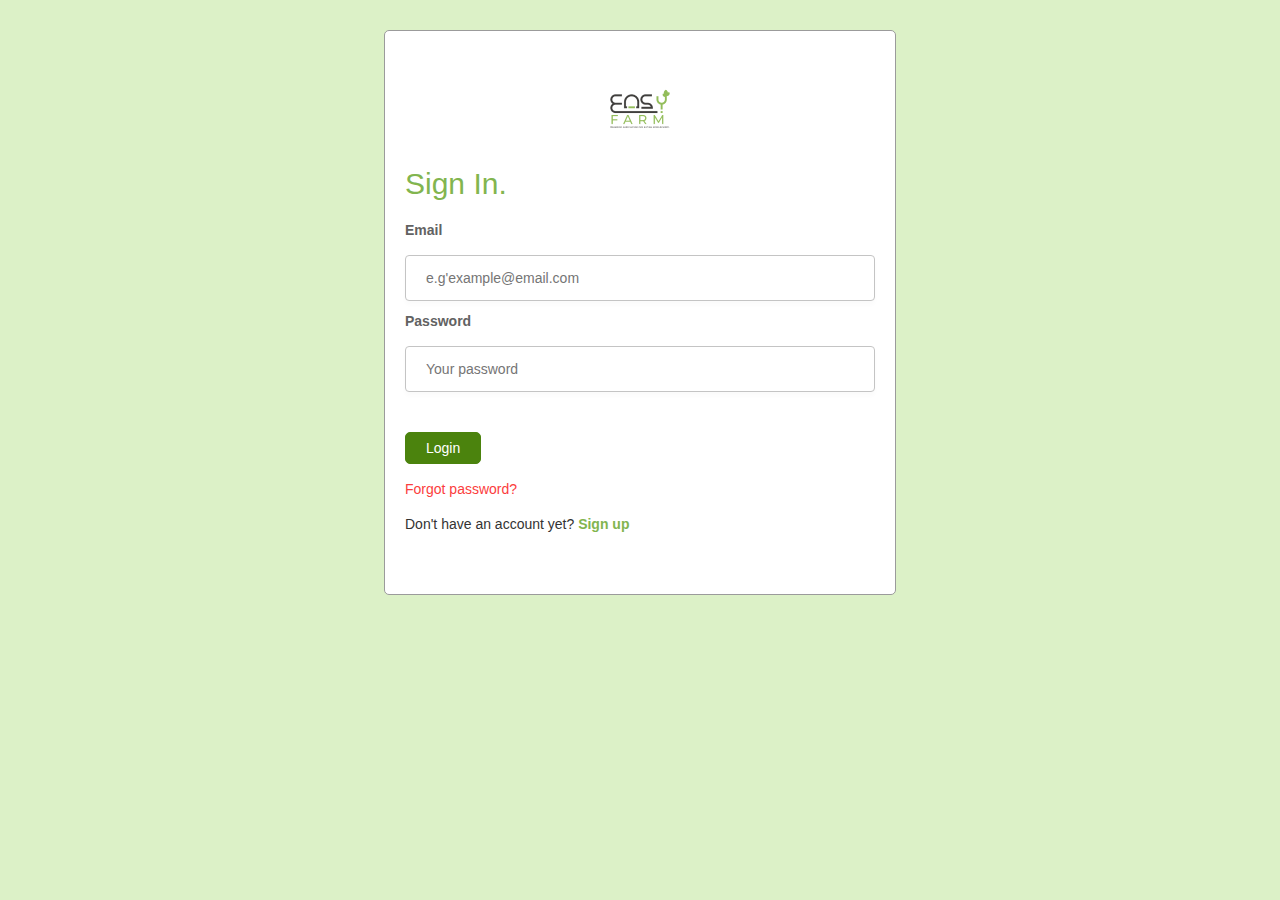
<file: login.html>
<!doctype HTML>
<html>
    <head>
        <meta charset="UTF-8">
        <meta name="viewport" content="width=device-width, initial-scale=1.0">
        <meta http-equiv="X-UA-Compatible" content="ie=edge">
        <meta name="description" content="">
        <meta name="keywords" content="">
        <title>EASYFARM</title>
        <link rel="stylesheet" href="./css/main.css">
        <link rel="stylesheet" href="./css/bootstrap.min.css">
        <link rel="stylesheet" href="./css/dashboard.css">
    </head>
    <body style="background:#dcf1c7;">
        <div style="margin-top:30px;">
            <div class="size1">
                <div>
                    <img src="./images/logo.png" style="margin:0 auto 0; display:block;" />
                    <h2 class="dtext1">Sign In.</h2>
                </div>
                <form>
                    <div style="padding:0px 20px 0px;">
                        <label for="email">Email</label><br>
                        <input type="text" id="email" name="email" placeholder="e.g'example@email.com " required="required"><br>
                    </div>
                    <div style="padding:0px 20px 0px;">
                        <label for="password">Password</label><br>
                        <input type="password" id="password" name="pword" placeholder="Your password" required="required"><br>
                    </div>
                </form>
                <div>
                    <button class="dbtn2">Login</button>
                </div>
                <div  style="margin:15px 0 0 20px;">
                    <p style="color:#fb3d3d;">Forgot password?</p>
                </div>
                <div style="margin:15px 0 0 20px;">
                    <p>Don't have an account yet?  <span style="color:#82B54F; font-weight:bold;">Sign up</span></p>
                </div>
            </div>
        </div>
    </body>
</html>
</file>
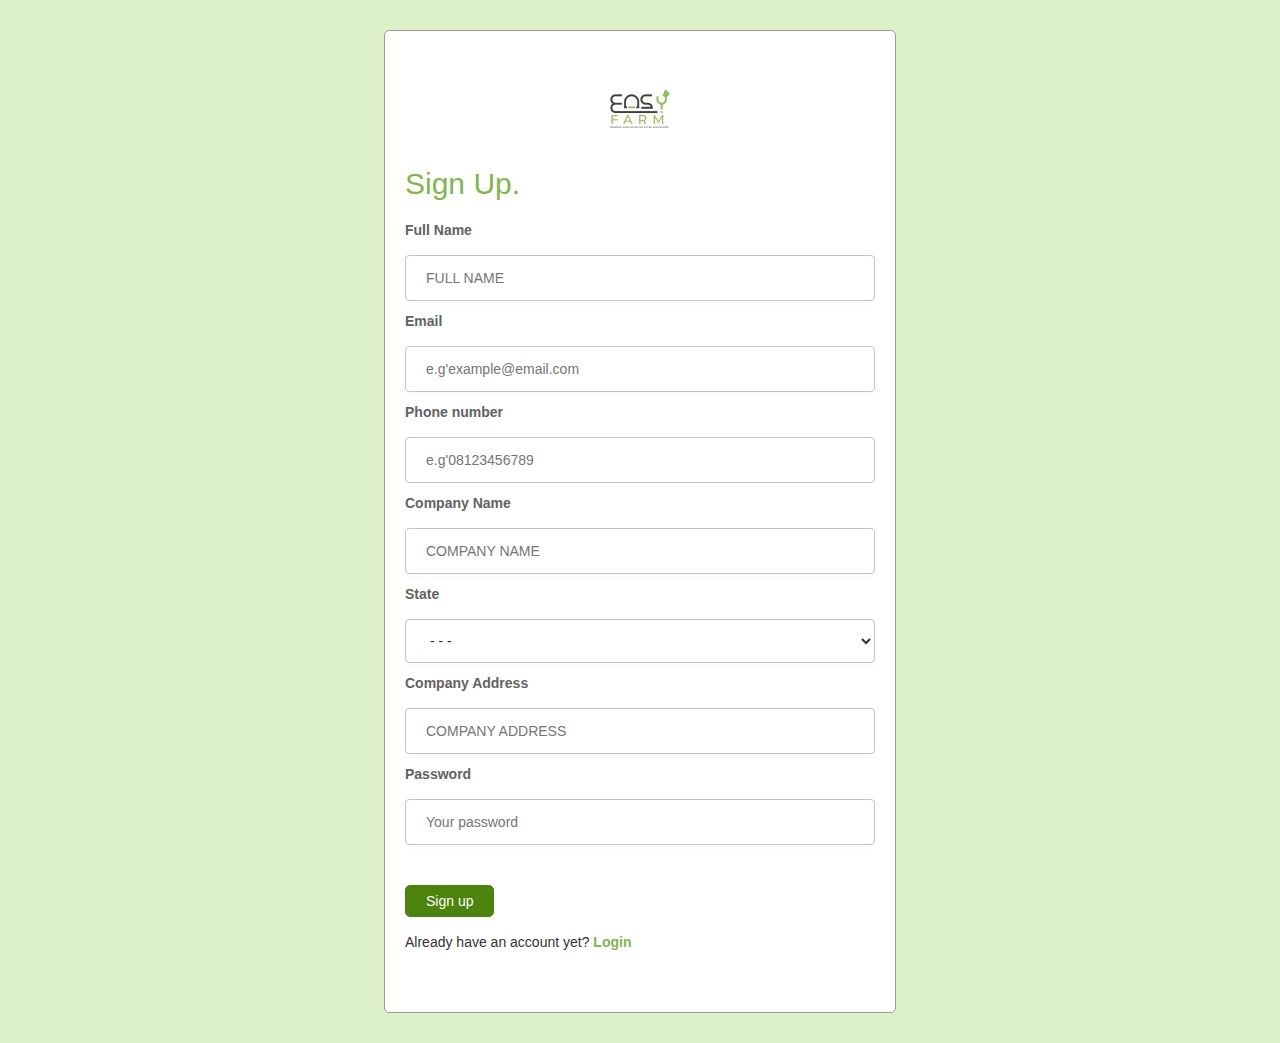
<file: signup.html>
<!doctype HTML>
<html>
    <head>
        <meta charset="UTF-8">
        <meta name="viewport" content="width=device-width, initial-scale=1.0">
        <meta http-equiv="X-UA-Compatible" content="ie=edge">
        <meta name="description" content="">
        <meta name="keywords" content="">
        <title>EASYFARM</title>
        <link rel="stylesheet" href="./css/main.css">
        <link rel="stylesheet" href="./css/bootstrap.min.css">
        <link rel="stylesheet" href="./css/dashboard.css">
    </head>
    <body style="background:#dcf1c7;">
        <div style="margin-top:30px;">
            <div class="size1">
                <div>
                    <img src="./images/logo.png" style="margin:0 auto 0; display:block;" />
                    <h2 class="dtext1">Sign Up.</h2>
                </div>
                <form>
                    <div style="padding:0px 20px 0px;">
                        <label>Full Name</label><br>
                        <input type="text" placeholder="FULL NAME " required="required"><br>
                    </div>
                    <div style="padding:0px 20px 0px;">
                        <label>Email</label><br>
                        <input type="text" placeholder="e.g'example@email.com " required="required"><br>
                    </div>
                    <div style="padding:0px 20px 0px;">
                        <label>Phone number</label><br>
                        <input type="text" placeholder="e.g'08123456789" required="required"><br>
                    </div>
                    <div style="padding:0px 20px 0px;">
                        <label>Company Name</label><br>
                        <input type="text" placeholder="COMPANY NAME " required="required"><br>
                    </div>
                    <div style="padding:0px 20px 0px;">
                        <label>State</label><br>
                        <select id="" name="state">
                            <option value="">- - -</option>
                            <option value="">Ogun</option>
                            <option value="">Oyo</option>
                            <option value="">Port harcourt</option>
                        </select>
                    </div>
                    <div style="padding:0px 20px 0px;">
                        <label>Company Address</label><br>
                        <input type="text" placeholder="COMPANY ADDRESS " required="required"><br>
                    </div>
                    <div style="padding:0px 20px 0px;">
                        <label>Password</label><br>
                        <input type="password" placeholder="Your password" required="required"><br>
                    </div>
                </form>
                <div>
                    <button class="dbtn2">Sign up</button>
                </div>
                <div style="margin:15px 0 0 20px;">
                    <p>Already have an account yet?  <span style="color:#82B54F; font-weight:bold;">Login</span></p>
                </div>
            </div>
        </div>
    </body>
</html>
</file>
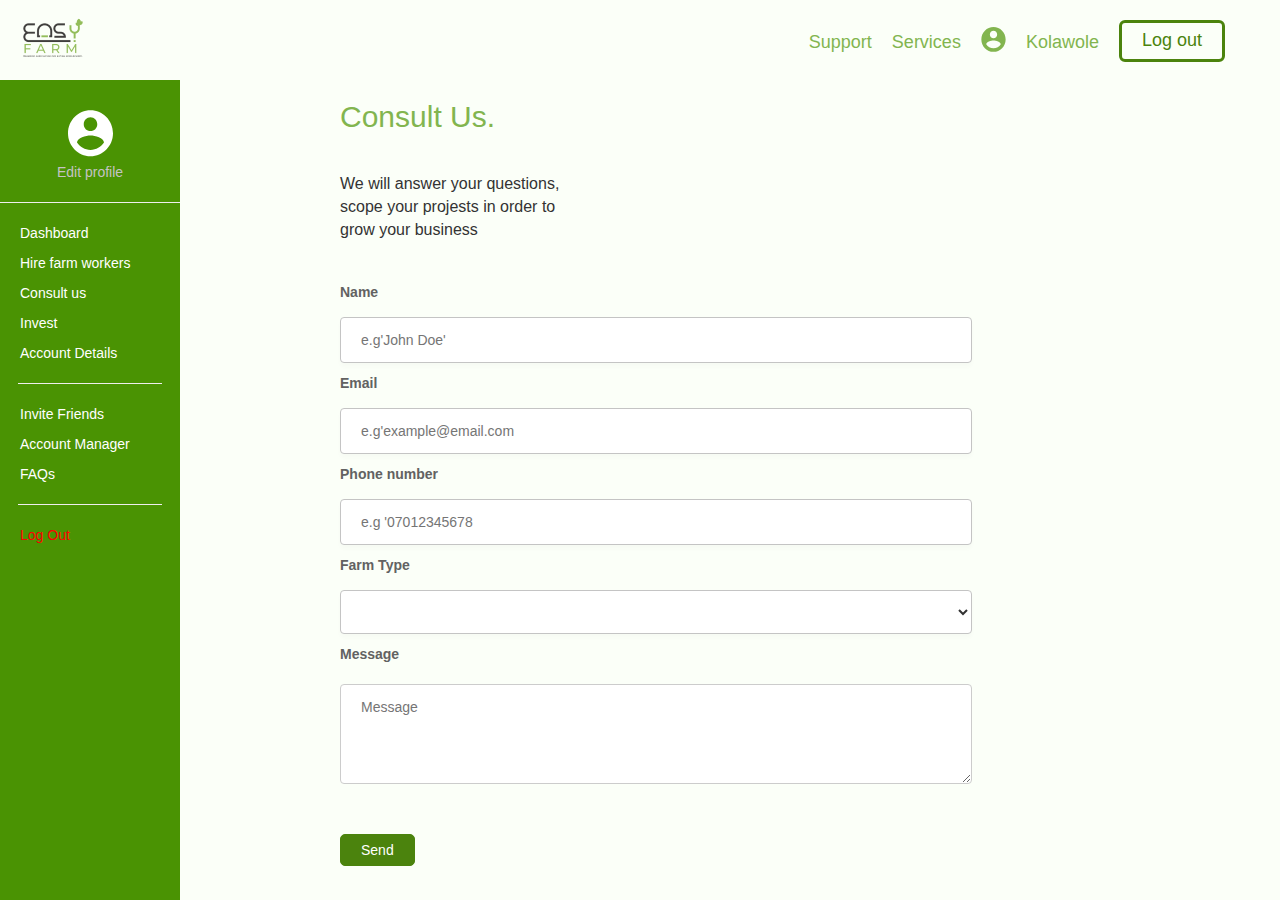
<file: dashboard/consult.html>
<!doctype HTML>
<html>
    <head>
        <meta charset="UTF-8">
        <meta name="viewport" content="width=device-width, initial-scale=1.0">
        <meta http-equiv="X-UA-Compatible" content="ie=edge">
        <meta name="description" content="">
        <meta name="keywords" content="">
        <title>EASYFARM</title>
        <link rel="stylesheet" href="../css/main.css">
        <link rel="stylesheet" href="../css/bootstrap.min.css">
        <link rel="stylesheet" href="../css/dashboard.css">
    </head>
    <body style="background:#fbfff8;">
        <header>
            <nav class="dtoggle">
                <div><img src="../images/logo.png" class="logo-img" style="float:left; margin-left:15px;" /></div>
                <ul class="navigation">
                    <li><a href=""><button class="dbtn1">Log out</button></a></li>
                    <li><a href="" class="text1"> Kolawole</a></li>
                    <li><a href=""><svg style="margin-top:7px;" width="25" height="25" viewBox="0 0 69 71" fill="none" xmlns="http://www.w3.org/2000/svg">
                            <path d="M34.5 0C15.456 0 0 15.7955 0 35.2578C0 54.7201 15.456 70.5156 34.5 70.5156C53.544 70.5156 69 54.7201 69 35.2578C69 15.7955 53.544 0 34.5 0ZM34.5 10.5773C40.227 10.5773 44.85 15.3019 44.85 21.1547C44.85 27.0075 40.227 31.732 34.5 31.732C28.773 31.732 24.15 27.0075 24.15 21.1547C24.15 15.3019 28.773 10.5773 34.5 10.5773ZM34.5 60.6434C25.875 60.6434 18.2505 56.1304 13.8 49.2904C13.9035 42.2741 27.6 38.431 34.5 38.431C41.3655 38.431 55.0965 42.2741 55.2 49.2904C50.7495 56.1304 43.125 60.6434 34.5 60.6434Z" fill="#82b54f"/>
                        </svg></a></li>
                    <li><a href="" class="text1">Services</a></li>
                    <li><a href="" class="text1">Support</a></li>
                </ul>
                <span class="open-slide">
                    <a href="#" onclick="openSlideMenu()">
                        <svg width="30" height="30">
                            <path d="M0,5 30,5" stroke="#4b830d" stroke-width="5" />
                            <path d="M0,14 30,14" stroke="#4b830d" stroke-width="5" />
                            <path d="M0,23 30,23" stroke="#4b830d" stroke-width="5" />
                        </svg>
                    </a>
                </span>
            </nav>
            <div id="dside-menu" class="dside-nav">
                <div><a href="#" class="btn-close" onclick="closeSlideMenu()">&times;</a></div>
                <div>
                    <svg style="margin:10px 0 0 97px" width="45" height="47" viewBox="0 0 69 71" fill="none" xmlns="http://www.w3.org/2000/svg">
                        <path d="M34.5 0C15.456 0 0 15.7955 0 35.2578C0 54.7201 15.456 70.5156 34.5 70.5156C53.544 70.5156 69 54.7201 69 35.2578C69 15.7955 53.544 0 34.5 0ZM34.5 10.5773C40.227 10.5773 44.85 15.3019 44.85 21.1547C44.85 27.0075 40.227 31.732 34.5 31.732C28.773 31.732 24.15 27.0075 24.15 21.1547C24.15 15.3019 28.773 10.5773 34.5 10.5773ZM34.5 60.6434C25.875 60.6434 18.2505 56.1304 13.8 49.2904C13.9035 42.2741 27.6 38.431 34.5 38.431C41.3655 38.431 55.0965 42.2741 55.2 49.2904C50.7495 56.1304 43.125 60.6434 34.5 60.6434Z" fill="white"/>
                    </svg>
                    <a style="color: #C4C4C4; text-align:center;">Edit profile</a>
                    <hr>
                    <a href="" class="btn-close" onclick="closeSlideMenu()">&times;</a>
                    <a href="">Dashboard</a>
                    <a href="">Hire farm workers</a>
                    <a href="">Consult us</a>
                    <a href="">Invest</a>
                    <a href="">Account Details</a>
                    <hr width="80%">
                    <a href="">Invite Friends</a>
                    <a href="">Account Manager</a>
                    <a href="">Support</a>
                    <a href="">FAQs</a>
                    <hr width="80%">
                    <a href="" style="margin-bottom:20px; color: #ff0000;">Log out</a>
                </div>
            </div>
        </header>
        <div class="ddash1">
            <div style="width:180px;height:820px; background:#4a9303;" class="disp1">
                <div>
                    <svg style="margin:30px 0 0 68px" width="45" height="47" viewBox="0 0 69 71" fill="none" xmlns="http://www.w3.org/2000/svg">
                        <path d="M34.5 0C15.456 0 0 15.7955 0 35.2578C0 54.7201 15.456 70.5156 34.5 70.5156C53.544 70.5156 69 54.7201 69 35.2578C69 15.7955 53.544 0 34.5 0ZM34.5 10.5773C40.227 10.5773 44.85 15.3019 44.85 21.1547C44.85 27.0075 40.227 31.732 34.5 31.732C28.773 31.732 24.15 27.0075 24.15 21.1547C24.15 15.3019 28.773 10.5773 34.5 10.5773ZM34.5 60.6434C25.875 60.6434 18.2505 56.1304 13.8 49.2904C13.9035 42.2741 27.6 38.431 34.5 38.431C41.3655 38.431 55.0965 42.2741 55.2 49.2904C50.7495 56.1304 43.125 60.6434 34.5 60.6434Z" fill="white"/>
                    </svg>
                    <p style="color: #C4C4C4; text-align:center;">Edit profile</p>
                </div>
                <hr>
                <div style="margin-left:20px; color:white;">
                    <p>Dashboard</p>
                    <p>Hire farm workers</p>
                    <p>Consult us</p>
                    <p>Invest</p>
                    <p>Account Details</p>
                </div>
                <hr width="80%">
                <div style="margin-left:20px; color:white;">
                    <p>Invite Friends</p>
                    <p>Account Manager</p>
                    <p>FAQs</p>
                </div>
                <hr width="80%">
                <div style="margin-left:20px; color:#ff0000;">
                    <p>Log Out</p>
                </div>
            </div>
        </div>
        <div class="ddash2">
            <div class="dsize1">
                <div>
                    <h2 class="dtext1">Consult Us.</h2>
                    <p class="dtext2">We will answer your questions,<br> scope your projests in order to <br>grow your business</p>
                </div>
                <form>
                    <div style="padding:0px 20px 0px;">
                        <label>Name</label><br>
                        <input type="text" placeholder="e.g'John Doe' " required="required"><br>
                    </div>
                    <div style="padding:0px 20px 0px;">
                        <label>Email</label><br>
                        <input type="text" placeholder="e.g'example@email.com " required="required"><br>
                    </div>
                    <div style="padding:0px 20px 0px;">
                        <label>Phone number</label><br>
                        <input type="text" placeholder="e.g '07012345678" required="required"><br>
                    </div>
                    <div style="padding:0px 20px 0px;">
                        <label> Farm Type</label><br>
                        <select id="" name="type">
                            <option value=""></option>
                            <option value="">Cocoa farm</option>
                            <option value="">Cattle farm</option>
                            <option value="">Other</option>
                        </select>
                    </div>
                    <div style="padding:0px 20px 0px;">
                        <label>Message</label><br>
                        <textarea class="textarea2" placeholder="Message"></textarea><br>
                    </div>
                </form>
                <div><button class="dbtn2">Send</button></div>
            </div>
        </div>
        <script src="../js/dashboard.js"></script>
    </body>
</html>
</file>
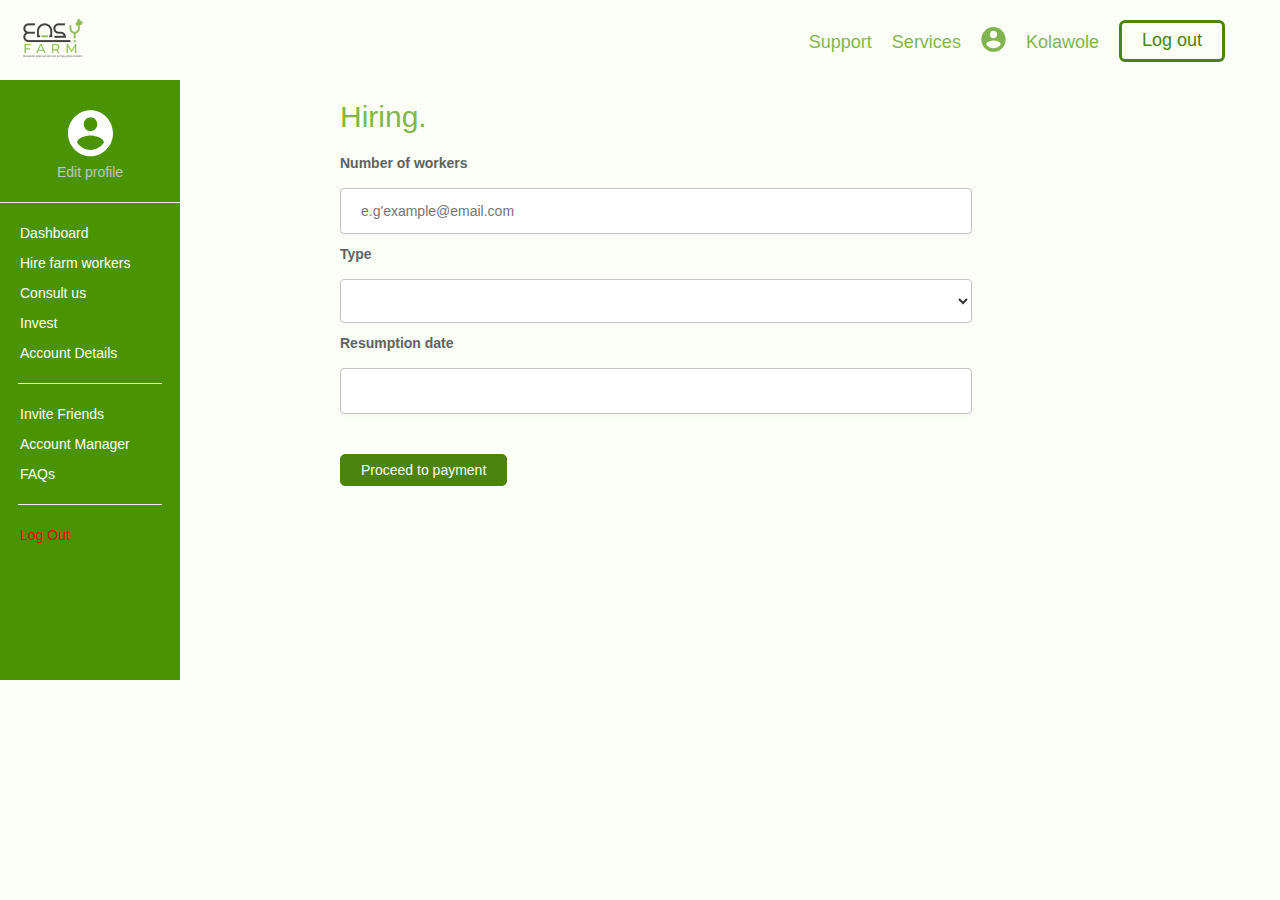
<file: dashboard/hireme.html>
<!doctype HTML>
<html>
    <head>
        <meta charset="UTF-8">
        <meta name="viewport" content="width=device-width, initial-scale=1.0">
        <meta http-equiv="X-UA-Compatible" content="ie=edge">
        <meta name="description" content="">
        <meta name="keywords" content="">
        <title>EASYFARM</title>
        <link rel="stylesheet" href="../css/main.css">
        <link rel="stylesheet" href="../css/bootstrap.min.css">
        <link rel="stylesheet" href="../css/dashboard.css">
    </head>
    <body style="background:#fbfff8;">
        <header>
            <nav class="dtoggle">
                <div><img src="../images/logo.png" class="logo-img" style="float:left; margin-left:15px;" /></div>
                <ul class="navigation">
                    <li><a href=""><button class="dbtn1">Log out</button></a></li>
                    <li><a href="" class="text1">Kolawole</a></li>
                    <li><a href=""><svg style="margin-top:7px;" width="25" height="25" viewBox="0 0 69 71" fill="none" xmlns="http://www.w3.org/2000/svg">
                            <path d="M34.5 0C15.456 0 0 15.7955 0 35.2578C0 54.7201 15.456 70.5156 34.5 70.5156C53.544 70.5156 69 54.7201 69 35.2578C69 15.7955 53.544 0 34.5 0ZM34.5 10.5773C40.227 10.5773 44.85 15.3019 44.85 21.1547C44.85 27.0075 40.227 31.732 34.5 31.732C28.773 31.732 24.15 27.0075 24.15 21.1547C24.15 15.3019 28.773 10.5773 34.5 10.5773ZM34.5 60.6434C25.875 60.6434 18.2505 56.1304 13.8 49.2904C13.9035 42.2741 27.6 38.431 34.5 38.431C41.3655 38.431 55.0965 42.2741 55.2 49.2904C50.7495 56.1304 43.125 60.6434 34.5 60.6434Z" fill="#82b54f"/>
                        </svg></a></li>
                    <li><a href="" class="text1">Services</a></li>
                    <li><a href="" class="text1">Support</a></li>
                </ul>
                <span class="open-slide">
                    <a href="#" onclick="openSlideMenu()">
                        <svg width="30" height="30">
                            <path d="M0,5 30,5" stroke="#4b830d" stroke-width="5" />
                            <path d="M0,14 30,14" stroke="#4b830d" stroke-width="5" />
                            <path d="M0,23 30,23" stroke="#4b830d" stroke-width="5" />
                        </svg>
                    </a>
                </span>
            </nav>
            <div id="dside-menu" class="dside-nav">
                <div><a href="#" class="btn-close" onclick="closeSlideMenu()">&times;</a></div>
                <div>
                    <svg style="margin:10px 0 0 97px" width="45" height="47" viewBox="0 0 69 71" fill="none" xmlns="http://www.w3.org/2000/svg">
                        <path d="M34.5 0C15.456 0 0 15.7955 0 35.2578C0 54.7201 15.456 70.5156 34.5 70.5156C53.544 70.5156 69 54.7201 69 35.2578C69 15.7955 53.544 0 34.5 0ZM34.5 10.5773C40.227 10.5773 44.85 15.3019 44.85 21.1547C44.85 27.0075 40.227 31.732 34.5 31.732C28.773 31.732 24.15 27.0075 24.15 21.1547C24.15 15.3019 28.773 10.5773 34.5 10.5773ZM34.5 60.6434C25.875 60.6434 18.2505 56.1304 13.8 49.2904C13.9035 42.2741 27.6 38.431 34.5 38.431C41.3655 38.431 55.0965 42.2741 55.2 49.2904C50.7495 56.1304 43.125 60.6434 34.5 60.6434Z" fill="white"/>
                    </svg>
                    <a style="color: #C4C4C4; text-align:center;">Edit profile</a>
                    <hr>
                    <a href="" class="btn-close" onclick="closeSlideMenu()">&times;</a>
                    <a href="">Dashboard</a>
                    <a href="">Hire farm workers</a>
                    <a href="">Consult us</a>
                    <a href="">Invest</a>
                    <a href="">Account Details</a>
                    <hr width="80%">
                    <a href="">Invite Friends</a>
                    <a href="">Account Manager</a>
                    <a href="">Support</a>
                    <a href="">FAQs</a>
                    <hr width="80%">
                    <a href="" style="margin-bottom:20px; color: #ff0000;">Log out</a>
                </div>
            </div>
        </header>
        <div class="ddash1">
            <div style="width:180px;height:600px; background:#4a9303;" class="disp1">
                <div>
                    <svg style="margin:30px 0 0 68px" width="45" height="47" viewBox="0 0 69 71" fill="none" xmlns="http://www.w3.org/2000/svg">
                        <path d="M34.5 0C15.456 0 0 15.7955 0 35.2578C0 54.7201 15.456 70.5156 34.5 70.5156C53.544 70.5156 69 54.7201 69 35.2578C69 15.7955 53.544 0 34.5 0ZM34.5 10.5773C40.227 10.5773 44.85 15.3019 44.85 21.1547C44.85 27.0075 40.227 31.732 34.5 31.732C28.773 31.732 24.15 27.0075 24.15 21.1547C24.15 15.3019 28.773 10.5773 34.5 10.5773ZM34.5 60.6434C25.875 60.6434 18.2505 56.1304 13.8 49.2904C13.9035 42.2741 27.6 38.431 34.5 38.431C41.3655 38.431 55.0965 42.2741 55.2 49.2904C50.7495 56.1304 43.125 60.6434 34.5 60.6434Z" fill="white"/>
                    </svg>
                    <p style="color: #C4C4C4; text-align:center;">Edit profile</p>
                </div>
                <hr>
                <div style="margin-left:20px; color:white;">
                    <p>Dashboard</p>
                    <p>Hire farm workers</p>
                    <p>Consult us</p>
                    <p>Invest</p>
                    <p>Account Details</p>
                </div>
                <hr width="80%">
                <div style="margin-left:20px; color:white;">
                    <p>Invite Friends</p>
                    <p>Account Manager</p>
                    <p>FAQs</p>
                </div>
                <hr width="80%">
                <div style="margin-left:20px; color:#ff0000;">
                    <p>Log Out</p>
                </div>
            </div>
        </div>
        <div class="ddash2">
            <div class="dsize1">
                <div>
                    <h2 class="dtext1">Hiring.</h2>
                </div>
                <form>
                    <div style="padding:0px 20px 0px;">
                        <label>Number of workers</label><br>
                        <input type="text" placeholder="e.g'example@email.com " required="required"><br>
                    </div>
                    <div style="padding:0px 20px 0px;">
                        <label>Type</label><br>
                        <select id="" name="type">
                            <option value=""></option>
                            <option value="">Planting</option>
                            <option value="">Herding</option>
                            <option value="">Cleaning</option>
                        </select>
                    </div>
                    <div style="padding:0px 20px 0px;">
                        <label>Resumption date</label><br>
                        <input type="text" placeholder="" required="required"><br>
                    </div>
                </form>
                <div><button class="dbtn2">Proceed to payment</button></div>
            </div>
        </div>
        <script src="../js/dashboard.js"></script>
    </body>
</html>
</file>
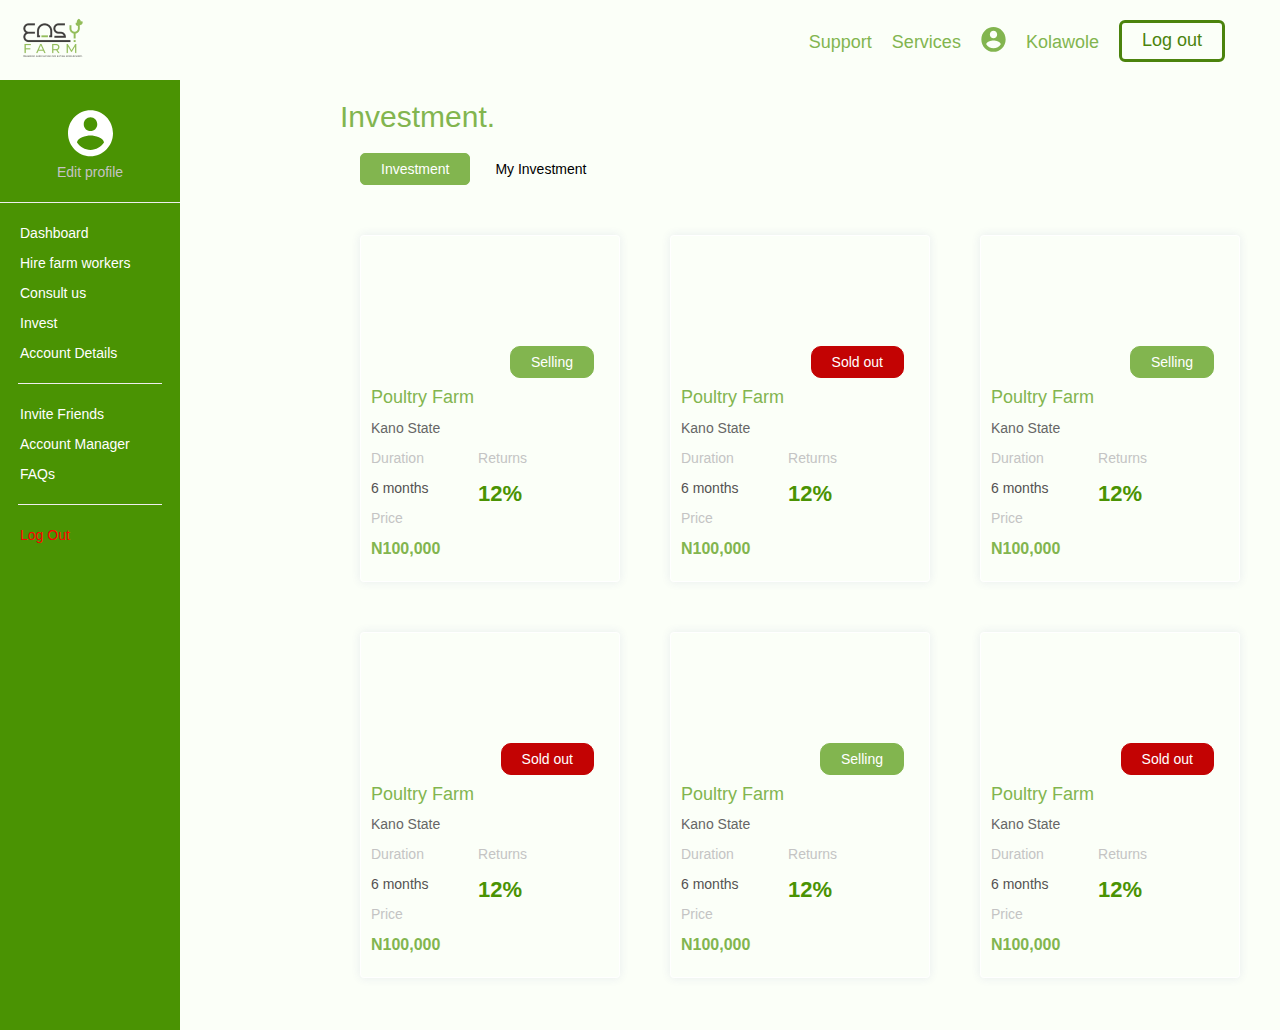
<file: dashboard/investmentmain.html>
<!doctype HTML>
<html>
    <head>
        <meta charset="UTF-8">
        <meta name="viewport" content="width=device-width, initial-scale=1.0">
        <meta http-equiv="X-UA-Compatible" content="ie=edge">
        <meta name="description" content="">
        <meta name="keywords" content="">
        <title>EASYFARM</title>
        <link rel="stylesheet" href="../css/main.css">
        <link rel="stylesheet" href="../css/bootstrap.min.css">
        <link rel="stylesheet" href="../css/dashboard.css">
    </head>
    <body style="background:#fbfff8;">
        <header>
            <nav class="dtoggle">
                <div><img src="../images/logo.png" class="logo-img" style="float:left; margin-left:15px;" /></div>
                <ul class="navigation">
                    <li><a href=""><button class="dbtn1">Log out</button></a></li>
                    <li><a href="" class="text1"> Kolawole</a></li>
                    <li><a href=""><svg style="margin-top:7px;" width="25" height="25" viewBox="0 0 69 71" fill="none" xmlns="http://www.w3.org/2000/svg">
                            <path d="M34.5 0C15.456 0 0 15.7955 0 35.2578C0 54.7201 15.456 70.5156 34.5 70.5156C53.544 70.5156 69 54.7201 69 35.2578C69 15.7955 53.544 0 34.5 0ZM34.5 10.5773C40.227 10.5773 44.85 15.3019 44.85 21.1547C44.85 27.0075 40.227 31.732 34.5 31.732C28.773 31.732 24.15 27.0075 24.15 21.1547C24.15 15.3019 28.773 10.5773 34.5 10.5773ZM34.5 60.6434C25.875 60.6434 18.2505 56.1304 13.8 49.2904C13.9035 42.2741 27.6 38.431 34.5 38.431C41.3655 38.431 55.0965 42.2741 55.2 49.2904C50.7495 56.1304 43.125 60.6434 34.5 60.6434Z" fill="#82b54f"/>
                        </svg></a></li>
                    <li><a href="" class="text1">Services</a></li>
                    <li><a href="" class="text1">Support</a></li>
                </ul>
                <span class="open-slide">
                    <a href="#" onclick="openSlideMenu()">
                        <svg width="30" height="30">
                            <path d="M0,5 30,5" stroke="#4b830d" stroke-width="5" />
                            <path d="M0,14 30,14" stroke="#4b830d" stroke-width="5" />
                            <path d="M0,23 30,23" stroke="#4b830d" stroke-width="5" />
                        </svg>
                    </a>
                </span>
            </nav>
            <div id="dside-menu" class="dside-nav">
                <div><a href="#" class="btn-close" onclick="closeSlideMenu()">&times;</a></div>
                <div>
                    <svg style="margin:10px 0 0 97px" width="45" height="47" viewBox="0 0 69 71" fill="none" xmlns="http://www.w3.org/2000/svg">
                        <path d="M34.5 0C15.456 0 0 15.7955 0 35.2578C0 54.7201 15.456 70.5156 34.5 70.5156C53.544 70.5156 69 54.7201 69 35.2578C69 15.7955 53.544 0 34.5 0ZM34.5 10.5773C40.227 10.5773 44.85 15.3019 44.85 21.1547C44.85 27.0075 40.227 31.732 34.5 31.732C28.773 31.732 24.15 27.0075 24.15 21.1547C24.15 15.3019 28.773 10.5773 34.5 10.5773ZM34.5 60.6434C25.875 60.6434 18.2505 56.1304 13.8 49.2904C13.9035 42.2741 27.6 38.431 34.5 38.431C41.3655 38.431 55.0965 42.2741 55.2 49.2904C50.7495 56.1304 43.125 60.6434 34.5 60.6434Z" fill="white"/>
                    </svg>
                    <a style="color: #C4C4C4; text-align:center;">Edit profile</a>
                    <hr>
                    <a href="" class="btn-close" onclick="closeSlideMenu()">&times;</a>
                    <a href="">Dashboard</a>
                    <a href="">Hire farm workers</a>
                    <a href="">Consult us</a>
                    <a href="">Invest</a>
                    <a href="">Account Details</a>
                    <hr width="80%">
                    <a href="">Invite Friends</a>
                    <a href="">Account Manager</a>
                    <a href="">Support</a>
                    <a href="">FAQs</a>
                    <hr width="80%">
                    <a href="" style="margin-bottom:20px; color: #ff0000;">Log out</a>
                </div>
            </div>
        </header>
        <div class="ddash1">
            <div style="width:180px;height:950px; background:#4a9303;" class="disp1">
                <div>
                    <svg style="margin:30px 0 0 68px" width="45" height="47" viewBox="0 0 69 71" fill="none" xmlns="http://www.w3.org/2000/svg">
                        <path d="M34.5 0C15.456 0 0 15.7955 0 35.2578C0 54.7201 15.456 70.5156 34.5 70.5156C53.544 70.5156 69 54.7201 69 35.2578C69 15.7955 53.544 0 34.5 0ZM34.5 10.5773C40.227 10.5773 44.85 15.3019 44.85 21.1547C44.85 27.0075 40.227 31.732 34.5 31.732C28.773 31.732 24.15 27.0075 24.15 21.1547C24.15 15.3019 28.773 10.5773 34.5 10.5773ZM34.5 60.6434C25.875 60.6434 18.2505 56.1304 13.8 49.2904C13.9035 42.2741 27.6 38.431 34.5 38.431C41.3655 38.431 55.0965 42.2741 55.2 49.2904C50.7495 56.1304 43.125 60.6434 34.5 60.6434Z" fill="white"/>
                    </svg>
                    <p style="color: #C4C4C4; text-align:center;">Edit profile</p>
                </div>
                <hr>
                <div style="margin-left:20px; color:white;">
                    <p>Dashboard</p>
                    <p>Hire farm workers</p>
                    <p>Consult us</p>
                    <p>Invest</p>
                    <p>Account Details</p>
                </div>
                <hr width="80%">
                <div style="margin-left:20px; color:white;">
                    <p>Invite Friends</p>
                    <p>Account Manager</p>
                    <p>FAQs</p>
                </div>
                <hr width="80%">
                <div style="margin-left:20px; color:#ff0000;">
                    <p>Log Out</p>
                </div>
            </div>
        </div>
        <div class="ddash2">
            <div>
                <h2 class="dtext1" style="margin-left:20px;">Investment.</h2>
                <button class="dbtn6" style="margin-left:40px;"><a href="" onclick="openInvestment" ></a>Investment</button>
                <button class="dbtn7">My Investment</button>
            </div>
            <div id="invlist">
                <div  style="margin:30px 0 30px;" class="row">
                    <div class="col-md-12">
                        <div class="col-md-4">
                            <div class="dcard2">
                                <div style="margin:100px 0 0;">
                                    <div class="row" style="margin:0px 15px 0 0;">
                                        <button class="dbtn3">Selling</button>
                                    </div>
                                    <h4 style="color:#82b54f">Poultry Farm</h4>
                                    <p style="color:#666666;">Kano State</p>
                                    <div style="float:left; width:45%;">
                                        <p style="color:#c4c4c4;">Duration</p>
                                        <p style="color:#545252;">6 months</p>
                                    </div>
                                    <div style="float:right; width:55%;">
                                        <p style="color:#c4c4c4;">Returns</p>
                                        <p style="color:#4A9303;font-size:22px;font-weight:bold;">12%</p>
                                    </div>
                                    <p style="color:#c4c4c4;">Price</p>
                                    <p style="color:#82b54f; font-weight:bold; font-size:16px;">N100,000</p>
                                </div>
                            </div>
                        </div>
                        <div class="col-md-4">
                            <div class="dcard2">
                                <div style="margin:100px 0 0;">
                                    <div class="row" style="margin:0px 15px 0 0;">
                                        <button class="dbtn4">Sold out</button>
                                    </div>
                                    <h4 style="color:#82b54f">Poultry Farm</h4>
                                    <p style="color:#666666;">Kano State</p>
                                    <div style="float:left; width:45%;">
                                        <p style="color:#c4c4c4;">Duration</p>
                                        <p style="color:#545252;">6 months</p>
                                    </div>
                                    <div style="float:right; width:55%;">
                                        <p style="color:#c4c4c4;">Returns</p>
                                        <p style="color:#4A9303;font-size:22px;font-weight:bold;">12%</p>
                                    </div>
                                    <p style="color:#c4c4c4;">Price</p>
                                    <p style="color:#82b54f; font-weight:bold; font-size:16px;">N100,000</p>
                                </div>
                            </div>
                        </div>
                        <div class="col-md-4">
                            <div class="dcard2">
                                <div style="margin:100px 0 0;">
                                    <div class="row" style="margin:0px 15px 0 0;">
                                        <button class="dbtn3">Selling</button>
                                    </div>
                                    <h4 style="color:#82b54f">Poultry Farm</h4>
                                    <p style="color:#666666;">Kano State</p>
                                    <div style="float:left; width:45%;">
                                        <p style="color:#c4c4c4;">Duration</p>
                                        <p style="color:#545252;">6 months</p>
                                    </div>
                                    <div style="float:right; width:55%;">
                                        <p style="color:#c4c4c4;">Returns</p>
                                        <p style="color:#4A9303;font-size:22px;font-weight:bold;">12%</p>
                                    </div>
                                    <p style="color:#c4c4c4;">Price</p>
                                    <p style="color:#82b54f; font-weight:bold; font-size:16px;">N100,000</p>
                                </div>
                            </div>
                        </div>
                    </div>
                </div>
                <div>
                    <div class="col-md-12">
                        <div class="col-md-4">
                            <div class="dcard2">
                                <div style="margin:100px 0 0;">
                                    <div class="row" style="margin:0px 15px 0 0;">
                                        <button class="dbtn4">Sold out</button>
                                    </div>
                                    <h4 style="color:#82b54f">Poultry Farm</h4>
                                    <p style="color:#666666;">Kano State</p>
                                    <div style="float:left; width:45%;">
                                        <p style="color:#c4c4c4;">Duration</p>
                                        <p style="color:#545252;">6 months</p>
                                    </div>
                                    <div style="float:right; width:55%;">
                                        <p style="color:#c4c4c4;">Returns</p>
                                        <p style="color:#4A9303;font-size:22px;font-weight:bold;">12%</p>
                                    </div>
                                    <p style="color:#c4c4c4;">Price</p>
                                    <p style="color:#82b54f; font-weight:bold; font-size:16px;">N100,000</p>
                                </div>
                            </div>
                        </div>
                        <div class="col-md-4">
                            <div class="dcard2">
                                <div style="margin:100px 0 0;">
                                    <div class="row" style="margin:0px 15px 0 0;">
                                        <button class="dbtn3">Selling</button>
                                    </div>
                                    <h4 style="color:#82b54f">Poultry Farm</h4>
                                    <p style="color:#666666;">Kano State</p>
                                    <div style="float:left; width:45%;">
                                        <p style="color:#c4c4c4;">Duration</p>
                                        <p style="color:#545252;">6 months</p>
                                    </div>
                                    <div style="float:right; width:55%;">
                                        <p style="color:#c4c4c4;">Returns</p>
                                        <p style="color:#4A9303;font-size:22px;font-weight:bold;">12%</p>
                                    </div>
                                    <p style="color:#c4c4c4;">Price</p>
                                    <p style="color:#82b54f; font-weight:bold; font-size:16px;">N100,000</p>
                                </div>
                            </div>
                        </div>
                        <div class="col-md-4">
                            <div class="dcard2">
                                <div style="margin:100px 0 0;">
                                    <div class="row" style="margin:0px 15px 0 0;">
                                        <button class="dbtn4">Sold out</button>
                                    </div>
                                    <h4 style="color:#82b54f">Poultry Farm</h4>
                                    <p style="color:#666666;">Kano State</p>
                                    <div style="float:left; width:45%;">
                                        <p style="color:#c4c4c4;">Duration</p>
                                        <p style="color:#545252;">6 months</p>
                                    </div>
                                    <div style="float:right; width:55%;">
                                        <p style="color:#c4c4c4;">Returns</p>
                                        <p style="color:#4A9303;font-size:22px;font-weight:bold;">12%</p>
                                    </div>
                                    <p style="color:#c4c4c4;">Price</p>
                                    <p style="color:#82b54f; font-weight:bold; font-size:16px;">N100,000</p>
                                </div>
                            </div>
                        </div>
                    </div>
                </div>
            </div>
            <!-- start -->
        </div>
        <div class="inve"></div>
        <script src="../js/dashboard.js"></script>
    </body>
</html>
</file>
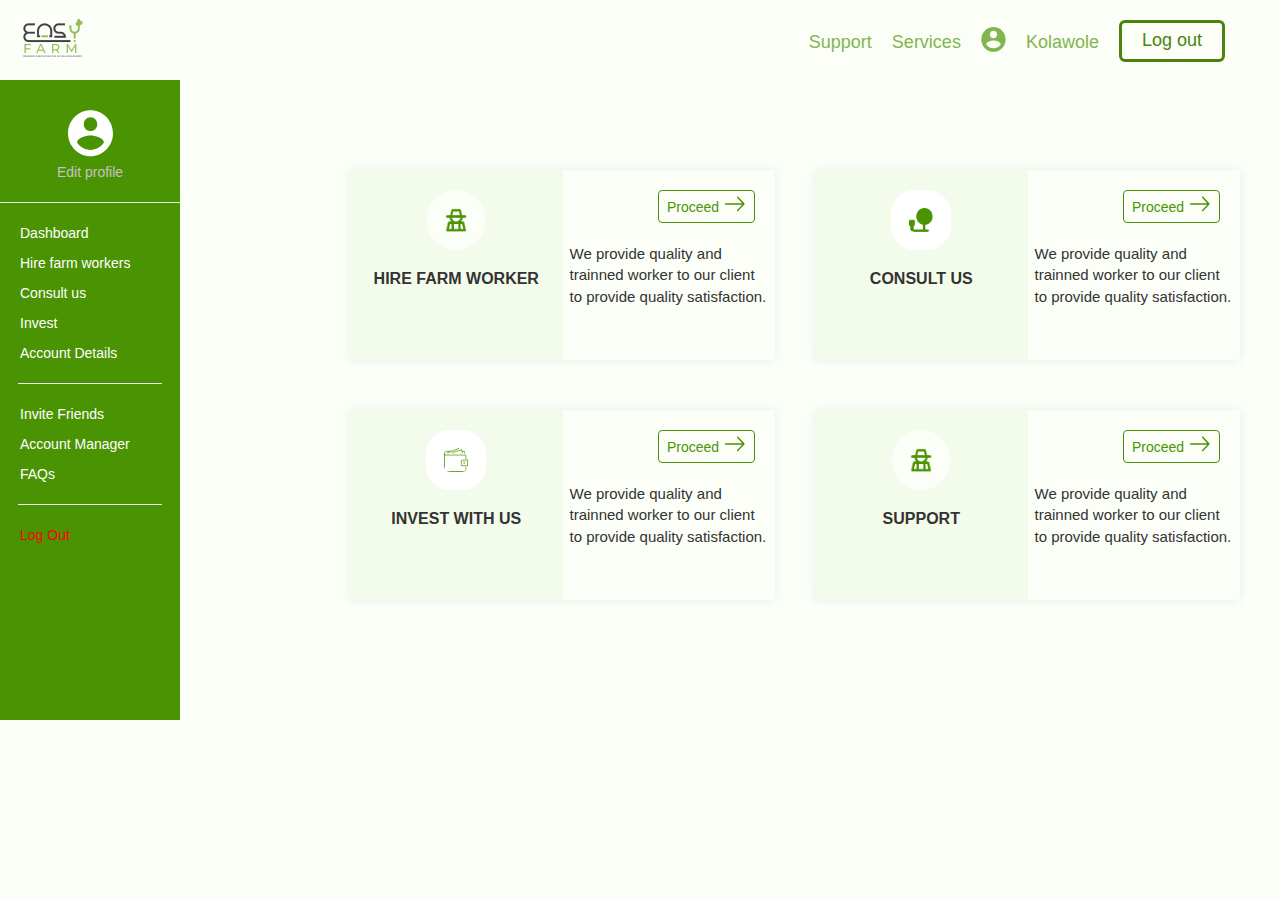
<file: dashboard/main.html>
<!doctype HTML>
<html>
    <head>
        <meta charset="UTF-8">
        <meta name="viewport" content="width=device-width, initial-scale=1.0">
        <meta http-equiv="X-UA-Compatible" content="ie=edge">
        <meta name="description" content="">
        <meta name="keywords" content="">
        <title>EASYFARM</title>
        <link rel="stylesheet" href="../css/main.css">
        <link rel="stylesheet" href="../css/bootstrap.min.css">
        <link rel="stylesheet" href="../css/dashboard.css">
    </head>
    <body style="background:#fbfff8;">
        <header>
            <nav class="dtoggle">
                <div><img src="../images/logo.png" class="logo-img" style="float:left; margin-left:15px;" /></div>
                <ul class="navigation">
                    <li><a href=""><button class="dbtn1">Log out</button></a></li>
                    <li><a href="" class="text1"> Kolawole</a></li>
                    <li><a href=""><svg style="margin-top:7px;" width="25" height="25" viewBox="0 0 69 71" fill="none" xmlns="http://www.w3.org/2000/svg">
                            <path d="M34.5 0C15.456 0 0 15.7955 0 35.2578C0 54.7201 15.456 70.5156 34.5 70.5156C53.544 70.5156 69 54.7201 69 35.2578C69 15.7955 53.544 0 34.5 0ZM34.5 10.5773C40.227 10.5773 44.85 15.3019 44.85 21.1547C44.85 27.0075 40.227 31.732 34.5 31.732C28.773 31.732 24.15 27.0075 24.15 21.1547C24.15 15.3019 28.773 10.5773 34.5 10.5773ZM34.5 60.6434C25.875 60.6434 18.2505 56.1304 13.8 49.2904C13.9035 42.2741 27.6 38.431 34.5 38.431C41.3655 38.431 55.0965 42.2741 55.2 49.2904C50.7495 56.1304 43.125 60.6434 34.5 60.6434Z" fill="#82b54f"/>
                        </svg></a></li>
                    <li><a href="" class="text1">Services</a></li>
                    <li><a href="" class="text1">Support</a></li>
                </ul>
                <span class="open-slide">
                    <a href="#" onclick="openSlideMenu()">
                        <svg width="30" height="30">
                            <path d="M0,5 30,5" stroke="#4b830d" stroke-width="5" />
                            <path d="M0,14 30,14" stroke="#4b830d" stroke-width="5" />
                            <path d="M0,23 30,23" stroke="#4b830d" stroke-width="5" />
                        </svg>
                    </a>
                </span>
            </nav>
            <div id="dside-menu" class="dside-nav">
                <div><a href="#" class="btn-close" onclick="closeSlideMenu()">&times;</a></div>
                <div>
                    <svg style="margin:10px 0 0 97px" width="45" height="47" viewBox="0 0 69 71" fill="none" xmlns="http://www.w3.org/2000/svg">
                        <path d="M34.5 0C15.456 0 0 15.7955 0 35.2578C0 54.7201 15.456 70.5156 34.5 70.5156C53.544 70.5156 69 54.7201 69 35.2578C69 15.7955 53.544 0 34.5 0ZM34.5 10.5773C40.227 10.5773 44.85 15.3019 44.85 21.1547C44.85 27.0075 40.227 31.732 34.5 31.732C28.773 31.732 24.15 27.0075 24.15 21.1547C24.15 15.3019 28.773 10.5773 34.5 10.5773ZM34.5 60.6434C25.875 60.6434 18.2505 56.1304 13.8 49.2904C13.9035 42.2741 27.6 38.431 34.5 38.431C41.3655 38.431 55.0965 42.2741 55.2 49.2904C50.7495 56.1304 43.125 60.6434 34.5 60.6434Z" fill="white"/>
                    </svg>
                    <a style="color: #C4C4C4; text-align:center;">Edit profile</a>
                    <hr>
                    <a href="" class="btn-close" onclick="closeSlideMenu()">&times;</a>
                    <a href="">Dashboard</a>
                    <a href="">Hire farm workers</a>
                    <a href="">Consult us</a>
                    <a href="">Invest</a>
                    <a href="">Account Details</a>
                    <hr width="80%">
                    <a href="">Invite Friends</a>
                    <a href="">Account Manager</a>
                    <a href="">Support</a>
                    <a href="">FAQs</a>
                    <hr width="80%">
                    <a href="" style="margin-bottom:20px; color: #ff0000;">Log out</a>
                </div>
            </div>
        </header>
        <div class="ddash1">
            <div style="width:180px;height:640px; background:#4a9303;" class="disp1">
                <div>
                    <svg style="margin:30px 0 0 68px" width="45" height="47" viewBox="0 0 69 71" fill="none" xmlns="http://www.w3.org/2000/svg">
                        <path d="M34.5 0C15.456 0 0 15.7955 0 35.2578C0 54.7201 15.456 70.5156 34.5 70.5156C53.544 70.5156 69 54.7201 69 35.2578C69 15.7955 53.544 0 34.5 0ZM34.5 10.5773C40.227 10.5773 44.85 15.3019 44.85 21.1547C44.85 27.0075 40.227 31.732 34.5 31.732C28.773 31.732 24.15 27.0075 24.15 21.1547C24.15 15.3019 28.773 10.5773 34.5 10.5773ZM34.5 60.6434C25.875 60.6434 18.2505 56.1304 13.8 49.2904C13.9035 42.2741 27.6 38.431 34.5 38.431C41.3655 38.431 55.0965 42.2741 55.2 49.2904C50.7495 56.1304 43.125 60.6434 34.5 60.6434Z" fill="white"/>
                    </svg>
                    <p style="color: #C4C4C4; text-align:center;">Edit profile</p>
                </div>
                <hr>
                <div style="margin-left:20px; color:white;">
                    <p>Dashboard</p>
                    <p>Hire farm workers</p>
                    <p>Consult us</p>
                    <p>Invest</p>
                    <p>Account Details</p>
                </div>
                <hr width="80%">
                <div style="margin-left:20px; color:white;">
                    <p>Invite Friends</p>
                    <p>Account Manager</p>
                    <p>FAQs</p>
                </div>
                <hr width="80%">
                <div style="margin-left:20px; color:#ff0000;">
                    <p>Log Out</p>
                </div>
            </div>
        </div>
        <div class="ddash2">
            <div style="margin-top:70px"></div>
            <div>
                <div class="col-md-12">
                    <div class="col-md-6">
                        <div class="dcard4">
                            <div style="width:50%; float:left; background: #F3FBEB; height:100%;">
                                <img src="../images/icon1.png" style="width:60px; height:60px; margin:20px auto 20px; display: block;"/>
                                <h5 style="text-align:center; font-size:16px;"><strong>HIRE FARM WORKER</strong></h5>
                            </div>
                            <div style="width:50%; float:right">
                                <div class="row" style="margin:20px 20px;">
                                    <button style="color:#4A9303;background:transparent;" class="dbtn5">Proceed
                                        <svg width="23" height="16" viewBox="0 0 17 13" fill="none" xmlns="http://www.w3.org/2000/svg">
                                            <path d="M11.4602 0.593802C11.2423 0.353173 10.8795 0.353173 10.6539 0.593802C10.4359 0.826301 10.4359 1.21326 10.6539 1.44522L14.7426 5.80634H1.25053C0.936019 5.80688 0.686035 6.07352 0.686035 6.409C0.686035 6.74447 0.936019 7.01978 1.25053 7.01978H14.7426L10.6539 11.3728C10.4359 11.6134 10.4359 12.0009 10.6539 12.2329C10.8795 12.4735 11.2428 12.4735 11.4602 12.2329L16.5168 6.83931C16.7424 6.60681 16.7424 6.21985 16.5168 5.98789L11.4602 0.593802Z" fill="#4A9303"/>
                                        </svg>
                                    </button>
                                </div>
                                <p style="font-size:15px; margin:7px 7px;">We provide quality and trainned worker to our client to provide quality satisfaction.</p>
                            </div>
                        </div>
                    </div>
                    <div class="col-md-6">
                        <div class="dcard4">
                            <div style="width:50%; float:left; background: #F3FBEB; height:100%;">
                                <img src="../images/icon2.png" style="width:60px; height:60px; margin:20px auto 20px; display: block;background:white; padding:18px; border-radius:24px;"/>
                                <h5 style="text-align:center; font-size:16px;"><strong>CONSULT US</strong></h5>
                            </div>
                            <div style="width:50%; float:right">
                                <div class="row" style="margin:20px 20px;">
                                    <button style="color:#4A9303;background:transparent;" class="dbtn5">Proceed
                                        <svg width="23" height="16" viewBox="0 0 17 13" fill="none" xmlns="http://www.w3.org/2000/svg">
                                            <path d="M11.4602 0.593802C11.2423 0.353173 10.8795 0.353173 10.6539 0.593802C10.4359 0.826301 10.4359 1.21326 10.6539 1.44522L14.7426 5.80634H1.25053C0.936019 5.80688 0.686035 6.07352 0.686035 6.409C0.686035 6.74447 0.936019 7.01978 1.25053 7.01978H14.7426L10.6539 11.3728C10.4359 11.6134 10.4359 12.0009 10.6539 12.2329C10.8795 12.4735 11.2428 12.4735 11.4602 12.2329L16.5168 6.83931C16.7424 6.60681 16.7424 6.21985 16.5168 5.98789L11.4602 0.593802Z" fill="#4A9303"/>
                                        </svg>
                                    </button>
                                </div>
                                <p style="font-size:15px; margin:7px 7px;">We provide quality and trainned worker to our client to provide quality satisfaction.</p>
                            </div>
                        </div>
                    </div>
                </div>
            </div>
                <div class="row" style="margin-bottom:30px"></div>
            <div>
                <div class="col-md-12">
                    <div class="col-md-6">
                        <div class="dcard4">
                            <div style="width:50%; float:left; background: #F3FBEB; height:100%;">
                                <img src="../images/icon3.png" style="width:60px; height:60px; margin:20px auto 20px; display: block; background:white; padding:18px; border-radius:24px;"/>
                                <h5 style="text-align:center; font-size:16px;"><strong>INVEST WITH US</strong></h5>
                            </div>
                            <div style="width:50%; float:right">
                                <div class="row" style="margin:20px 20px;">
                                    <button style="color:#4A9303;background:transparent;" class="dbtn5">Proceed
                                        <svg width="23" height="16" viewBox="0 0 17 13" fill="none" xmlns="http://www.w3.org/2000/svg">
                                            <path d="M11.4602 0.593802C11.2423 0.353173 10.8795 0.353173 10.6539 0.593802C10.4359 0.826301 10.4359 1.21326 10.6539 1.44522L14.7426 5.80634H1.25053C0.936019 5.80688 0.686035 6.07352 0.686035 6.409C0.686035 6.74447 0.936019 7.01978 1.25053 7.01978H14.7426L10.6539 11.3728C10.4359 11.6134 10.4359 12.0009 10.6539 12.2329C10.8795 12.4735 11.2428 12.4735 11.4602 12.2329L16.5168 6.83931C16.7424 6.60681 16.7424 6.21985 16.5168 5.98789L11.4602 0.593802Z" fill="#4A9303"/>
                                        </svg>
                                    </button>
                                </div>
                                <p style="font-size:15px; margin:7px 7px;">We provide quality and trainned worker to our client to provide quality satisfaction.</p>
                            </div>
                        </div>
                    </div>
                    <div class="col-md-6">
                        <div class="dcard4">
                            <div style="width:50%; float:left; background: #F3FBEB; height:100%;">
                                <img src="../images/icon1.png" style="width:60px; height:60px; margin:20px auto 20px; display: block;"/>
                                <h5 style="text-align:center; font-size:16px;"><strong>SUPPORT</strong></h5>
                            </div>
                            <div style="width:50%; float:right">
                                <div class="row" style="margin:20px 20px;">
                                    <button style="color:#4A9303;background:transparent;" class="dbtn5">Proceed
                                        <svg width="23" height="16" viewBox="0 0 17 13" fill="none" xmlns="http://www.w3.org/2000/svg">
                                            <path d="M11.4602 0.593802C11.2423 0.353173 10.8795 0.353173 10.6539 0.593802C10.4359 0.826301 10.4359 1.21326 10.6539 1.44522L14.7426 5.80634H1.25053C0.936019 5.80688 0.686035 6.07352 0.686035 6.409C0.686035 6.74447 0.936019 7.01978 1.25053 7.01978H14.7426L10.6539 11.3728C10.4359 11.6134 10.4359 12.0009 10.6539 12.2329C10.8795 12.4735 11.2428 12.4735 11.4602 12.2329L16.5168 6.83931C16.7424 6.60681 16.7424 6.21985 16.5168 5.98789L11.4602 0.593802Z" fill="#4A9303"/>
                                        </svg>
                                    </button>
                                </div>
                                <p style="font-size:15px; margin:7px 7px;">We provide quality and trainned worker to our client to provide quality satisfaction.</p>
                            </div>
                        </div>
                    </div>
                </div>
            </div>
        </div>
        <div class="inve"></div>
        <script src="../js/dashboard.js"></script>
    </body>
</html>
</file>
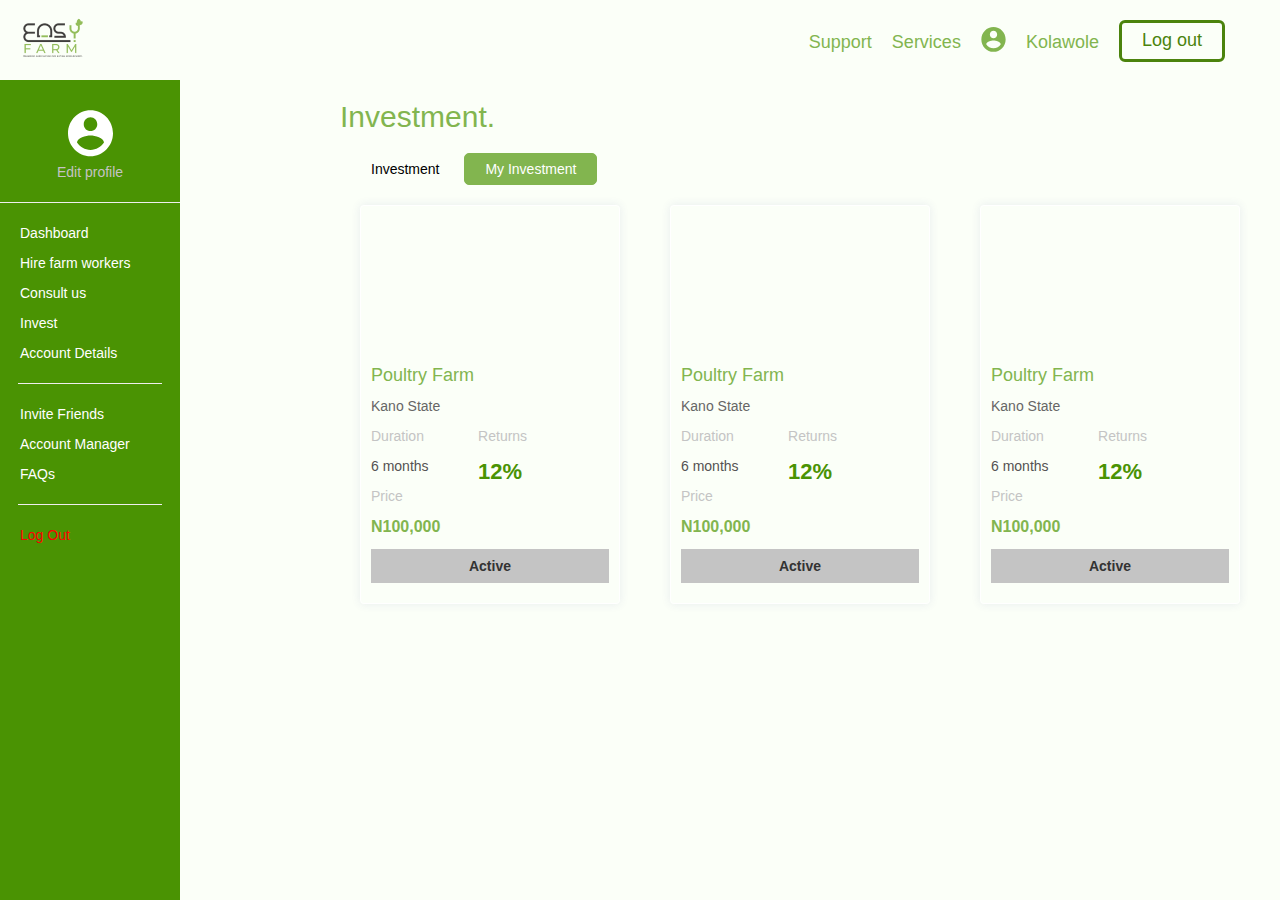
<file: dashboard/myinvetsment.html>
<!doctype HTML>
<html>
    <head>
        <meta charset="UTF-8">
        <meta name="viewport" content="width=device-width, initial-scale=1.0">
        <meta http-equiv="X-UA-Compatible" content="ie=edge">
        <meta name="description" content="">
        <meta name="keywords" content="">
        <title>EASYFARM</title>
        <link rel="stylesheet" href="../css/main.css">
        <link rel="stylesheet" href="../css/bootstrap.min.css">
        <link rel="stylesheet" href="../css/dashboard.css">
    </head>
    <body style="background:#fbfff8;">
        <header>
            <nav class="dtoggle">
                <div><img src="../images/logo.png" class="logo-img" style="float:left; margin-left:15px;" /></div>
                <ul class="navigation">
                    <li><a href=""><button class="dbtn1">Log out</button></a></li>
                    <li><a href="" class="text1"> Kolawole</a></li>
                    <li><a href=""><svg style="margin-top:7px;" width="25" height="25" viewBox="0 0 69 71" fill="none" xmlns="http://www.w3.org/2000/svg">
                            <path d="M34.5 0C15.456 0 0 15.7955 0 35.2578C0 54.7201 15.456 70.5156 34.5 70.5156C53.544 70.5156 69 54.7201 69 35.2578C69 15.7955 53.544 0 34.5 0ZM34.5 10.5773C40.227 10.5773 44.85 15.3019 44.85 21.1547C44.85 27.0075 40.227 31.732 34.5 31.732C28.773 31.732 24.15 27.0075 24.15 21.1547C24.15 15.3019 28.773 10.5773 34.5 10.5773ZM34.5 60.6434C25.875 60.6434 18.2505 56.1304 13.8 49.2904C13.9035 42.2741 27.6 38.431 34.5 38.431C41.3655 38.431 55.0965 42.2741 55.2 49.2904C50.7495 56.1304 43.125 60.6434 34.5 60.6434Z" fill="#82b54f"/>
                        </svg></a></li>
                    <li><a href="" class="text1">Services</a></li>
                    <li><a href="" class="text1">Support</a></li>
                </ul>
                <span class="open-slide">
                    <a href="#" onclick="openSlideMenu()">
                        <svg width="30" height="30">
                            <path d="M0,5 30,5" stroke="#4b830d" stroke-width="5" />
                            <path d="M0,14 30,14" stroke="#4b830d" stroke-width="5" />
                            <path d="M0,23 30,23" stroke="#4b830d" stroke-width="5" />
                        </svg>
                    </a>
                </span>
            </nav>
            <div id="dside-menu" class="dside-nav">
                <div><a href="#" class="btn-close" onclick="closeSlideMenu()">&times;</a></div>
                <div>
                    <svg style="margin:10px 0 0 97px" width="45" height="47" viewBox="0 0 69 71" fill="none" xmlns="http://www.w3.org/2000/svg">
                        <path d="M34.5 0C15.456 0 0 15.7955 0 35.2578C0 54.7201 15.456 70.5156 34.5 70.5156C53.544 70.5156 69 54.7201 69 35.2578C69 15.7955 53.544 0 34.5 0ZM34.5 10.5773C40.227 10.5773 44.85 15.3019 44.85 21.1547C44.85 27.0075 40.227 31.732 34.5 31.732C28.773 31.732 24.15 27.0075 24.15 21.1547C24.15 15.3019 28.773 10.5773 34.5 10.5773ZM34.5 60.6434C25.875 60.6434 18.2505 56.1304 13.8 49.2904C13.9035 42.2741 27.6 38.431 34.5 38.431C41.3655 38.431 55.0965 42.2741 55.2 49.2904C50.7495 56.1304 43.125 60.6434 34.5 60.6434Z" fill="white"/>
                    </svg>
                    <a style="color: #C4C4C4; text-align:center;">Edit profile</a>
                    <hr>
                    <a href="" class="btn-close" onclick="closeSlideMenu()">&times;</a>
                    <a href="">Dashboard</a>
                    <a href="">Hire farm workers</a>
                    <a href="">Consult us</a>
                    <a href="">Invest</a>
                    <a href="">Account Details</a>
                    <hr width="80%">
                    <a href="">Invite Friends</a>
                    <a href="">Account Manager</a>
                    <a href="">Support</a>
                    <a href="">FAQs</a>
                    <hr width="80%">
                    <a href="" style="margin-bottom:20px; color: #ff0000;">Log out</a>
                </div>
            </div>
        </header>
        <div class="ddash1">
            <div style="width:180px;height:820px; background:#4a9303;" class="disp1">
                <div>
                    <svg style="margin:30px 0 0 68px" width="45" height="47" viewBox="0 0 69 71" fill="none" xmlns="http://www.w3.org/2000/svg">
                        <path d="M34.5 0C15.456 0 0 15.7955 0 35.2578C0 54.7201 15.456 70.5156 34.5 70.5156C53.544 70.5156 69 54.7201 69 35.2578C69 15.7955 53.544 0 34.5 0ZM34.5 10.5773C40.227 10.5773 44.85 15.3019 44.85 21.1547C44.85 27.0075 40.227 31.732 34.5 31.732C28.773 31.732 24.15 27.0075 24.15 21.1547C24.15 15.3019 28.773 10.5773 34.5 10.5773ZM34.5 60.6434C25.875 60.6434 18.2505 56.1304 13.8 49.2904C13.9035 42.2741 27.6 38.431 34.5 38.431C41.3655 38.431 55.0965 42.2741 55.2 49.2904C50.7495 56.1304 43.125 60.6434 34.5 60.6434Z" fill="white"/>
                    </svg>
                    <p style="color: #C4C4C4; text-align:center;">Edit profile</p>
                </div>
                <hr>
                <div style="margin-left:20px; color:white;">
                    <p>Dashboard</p>
                    <p>Hire farm workers</p>
                    <p>Consult us</p>
                    <p>Invest</p>
                    <p>Account Details</p>
                </div>
                <hr width="80%">
                <div style="margin-left:20px; color:white;">
                    <p>Invite Friends</p>
                    <p>Account Manager</p>
                    <p>FAQs</p>
                </div>
                <hr width="80%">
                <div style="margin-left:20px; color:#ff0000;">
                    <p>Log Out</p>
                </div>
            </div>
        </div>
        <div class="ddash2">
            <div>
                <h2 class="dtext1">Investment.</h2>
                <button class="dbtn7" style="margin-left:30px;"><a href="" onclick="openInvestment" ></a>Investment</button>
                <button class="dbtn6">My Investment</button>
            </div>
            <div id="mylist">
                <div class="col-md-12">
                    <div class="col-md-4">
                        <div class="dcard3">
                            <div style="margin:150px 0 0;">
                                <h4 style="color:#82b54f">Poultry Farm</h4>
                                <p style="color:#666666;">Kano State</p>
                                <div style="float:left; width:45%;">
                                    <p style="color:#c4c4c4;">Duration</p>
                                    <p style="color:#545252;">6 months</p>
                                </div>
                                <div style="float:right; width:55%;">
                                    <p style="color:#c4c4c4;">Returns</p>
                                    <p style="color:#4A9303;font-size:22px;font-weight:bold;">12%</p>
                                </div>
                                <p style="color:#c4c4c4;">Price</p>
                                <p style="color:#82b54f; font-weight:bold; font-size:16px;">N100,000</p>
                            </div>
                            <div style="background:#c4c4c4; text-align:center; font-weight:bold;"><p style=" padding:7px 7px;">Active</p></div>
                        </div>
                    </div>
                    <div class="col-md-4">
                        <div class="dcard3">
                            <div style="margin:150px 0 0;">
                                <h4 style="color:#82b54f">Poultry Farm</h4>
                                <p style="color:#666666;">Kano State</p>
                                <div style="float:left; width:45%;">
                                    <p style="color:#c4c4c4;">Duration</p>
                                    <p style="color:#545252;">6 months</p>
                                </div>
                                <div style="float:right; width:55%;">
                                    <p style="color:#c4c4c4;">Returns</p>
                                    <p style="color:#4A9303;font-size:22px;font-weight:bold;">12%</p>
                                </div>
                                <p style="color:#c4c4c4;">Price</p>
                                <p style="color:#82b54f; font-weight:bold; font-size:16px;">N100,000</p>
                            </div>
                            <div style="background:#c4c4c4; text-align:center; font-weight:bold;"><p style=" padding:7px 7px;">Active</p></div>
                        </div>
                    </div>
                    <div class="col-md-4">
                        <div class="dcard3">
                            <div style="margin:150px 0 0;">
                                <h4 style="color:#82b54f">Poultry Farm</h4>
                                <p style="color:#666666;">Kano State</p>
                                <div style="float:left; width:45%;">
                                    <p style="color:#c4c4c4;">Duration</p>
                                    <p style="color:#545252;">6 months</p>
                                </div>
                                <div style="float:right; width:55%;">
                                    <p style="color:#c4c4c4;">Returns</p>
                                    <p style="color:#4A9303;font-size:22px;font-weight:bold;">12%</p>
                                </div>
                                <p style="color:#c4c4c4;">Price</p>
                                <p style="color:#82b54f; font-weight:bold; font-size:16px;">N100,000</p>
                            </div>
                            <div style="background:#c4c4c4; text-align:center; font-weight:bold;"><p style=" padding:7px 7px;">Active</p></div>
                        </div>
                    </div>
                </div>
            </div>
        </div>
        <div class="inve"></div>
        <script src="../js/dashboard.js"></script>
    </body>
</html>
</file>
<file: css/main.css>
body{
    font-family: Open Sans;
}
.toggle{
   background-color:#fff; 
   overflow:hidden;
   box-shadow: 0px 10px 16px rgba(196, 196, 196, 0.16), 0px 4px 6px rgba(0, 0, 0, 0.06);
}
@media (max-width:768px) {
    .toggle{height: 65px;}
}
@media (min-width:768px) {
    .toggle{height: 80px;}
    .logo-img{margin:10px 0 0 25px; }
}
.toggle a{
    float:right;
    display:block;
    margin-left: 20px;
    text-align:center;
    text-decoration: none;
    font-size: 18px;
}
.toggle ul {
    margin: 20px 55px 0 0;
    list-style:none;
}
.toggle a:hover {
    color: black;
    text-decoration: none;
}
.open-slide{
    float: right;
    margin-top: 18px;
    margin-right: 20px;
}
.side-nav {
    height:100%;
    width: 0;
    position: fixed;
    z-index:1;
    top:0;
    right:0;
    margin:auto;
    background-color:white;
    padding-top:60px;
    overflow-x:hidden;
    opacity:1;
    transition:1s;
}
.side-nav a {
    padding: 10px;
    margin: auto;
    text-decoration:none;
    font-size: 22px;
    color:#82b54f;
    display:block;
    text-align:center;
}
.side-nav a:hover {
    color:black;
    text-decoration:none;
}
.side-nav .btn-close {
    position: absolute;
    top:0;
    right: 0;
    font-size:36px;
    margin-right:50px;
}
.sidenavleft{
    width:50%;
    float:left;
    margin:20px 0 20px;
}
.sidenavright{
    width:50%;
    float:right;
    margin:20px 0 20px;
}
   
    
@media (max-width:768px) {
    .navigation{display:none}
}
@media (min-width:768px) {
    .open-slide{display:none}
}
.text0{
    color:#4b830d;
    margin-top:10px;
}
.text1{
    color:#82b54f;
    margin-top:10px;
}
.btn1{
    color:white;
    background-color:#4b830d;
    border:1px solid #4b830d;
    padding: 5px 20px 5px 20px;
    border-radius: 5px;
    text-align:center;
}
#jumbo{
    background: url(../images/jumbo.png) no-repeat;
    background-size:cover;
    padding:60px;
}
#jumbo .jumbotron {
    color:white;
    border-radius:20px;
    padding:40px;
    background-color: rgba(255,255,255,0)
}
@media (min-width:768px) {
    #jumbo .jumbotron { max-width:60%}
}

.sect1{
    background-color:#82b54f;
    margin:0;
}
.text2{
    color:white;
    text-align:center;
    padding-top:35px;
    padding-bottom:20px;
}
.text3{
    color:white;
}
.size1{
    width:60%;
}
.font1{
    font-size:23px;
}
.font2{
    font-size:17px;
}
@media (min-width:768px){
    .pos1{
        float:right;
        margin-right:20px;
    }
    .pos2{
        float:left;
        margin-left:30px;
    }
}

/*responsiveness for mobile*/

@media (max-width:768px){
    .pos3{
        margin:20px auto 0;
    }
    .resp1{
        margin-bottom:50px;
    }
    .card1{
        width:80%;
        margin:0 auto 0;
    }
    .thumbs{
        height:200px;
    }
    .font3{
        font-size:28px;
    }
    .font4{
        font-size:19px;
    }
    .resp2{
        margin-bottom:30px;
    }
    .resp3{
        margin-bottom:35px;
    }
    .inve{
        margin-top:70px;
    }
}

/*other joint responsiveness for wide screen*/
@media (min-width:768px){
    .thumbs{
        height:250px;
    }
    .font3{
        font-size:31px;
    }
    .font4{
        font-size:22px;
    }
}



/*from the dashboard.css for the investment part in the index*/
.invcard2{
    border: 1px solid white;
    border-radius:4px;
    -moz-box-shadow:0 0 10px rgba(58, 70, 143, 0.1);
    -webkit-box-shadow:0 0 10px rgba(58, 70, 143, 0.1);
    box-shadow:0 0 10px rgba(58, 70, 143, 0.1);
    padding: 10px;
    margin: 20px auto 0;
    width:70%;
}
.invcard3{
    border: 1px solid white;
    border-radius:4px;
    -moz-box-shadow:0 0 10px rgba(58, 70, 143, 0.1);
    -webkit-box-shadow:0 0 10px rgba(58, 70, 143, 0.1);
    box-shadow:0 0 10px rgba(58, 70, 143, 0.1);
    padding: 10px;
    width:70%;
}
.dbtn3{
    float:right;
    border: 1px solid #82b54f;
    border-radius:10px;
    background:#82b54f;
    text-align:center;
    padding: 5px 20px 5px 20px;
    color:white;
}
.dbtn4{
    float:right;
    border: 1px solid #c30303;
    border-radius:10px;
    background: #c30303;
    text-align:center;
    padding: 5px 20px 5px 20px;
    color:white;
}
.invbtn{
    display:block;
    border: 2px solid #82b54f;
    border-radius:10px;
    background: #dcf1c7;
    text-align:center;
    padding: 5px 20px 5px 20px;
    color:#82b54f;
    margin:30px auto 50px;
}




    
.btn2{
    display: block;
    margin-left: auto;
    margin-right: auto;
    margin-top: 20px;
}
.text4{
    color:#82b54f;
    text-align:center;
    padding-top:50px;
    font-size:30px;
    font-weight:bold;
}
.card1{
    border: 1px solid white;
    background-color:white;
    border-radius:7px;
    -moz-box-shadow:0 0 10px rgba(58, 70, 143, 0.1);
    -webkit-box-shadow:0 0 10px rgba(58, 70, 143, 0.1);
    box-shadow:0 0 10px rgba(58, 70, 143, 0.1);
}
.thumbs{
    width:100%;
    align:center;
    margin: auto;
    padding: inherit;
}
.spac3{
    padding: 0 20px 0;
    
}
@media (min-width:900px) {
    .spac3{height:250px;}
}
.btn3{
    display: block;
    margin-left: auto;
    margin-right: auto;
}
.font3{
    color:#545252;
    text-align:center;
}
.font4{
    color:#545252;
    margin:0px 5px 0px;
    text-align:center;
    padding-top:10px;
    padding-bottom:15px;
}
.sect2{
    background-color:#dcf1c7;
}
.text5{
    color:#545252;
    text-align:center;
    margin-top:30px;
}
.card2{
    border: 1px solid white;
    background-color:white;
    padding:0 20px 0;
}
.text6{
    color:#82b54f;
    font-size:25px;
    text-align:center;
}
.font5{
    font-size:19px;
    margin:0px 5px 0px;
}
.text7{
    color:#82b54f;
    font-size:21px;
    text-align:center;
}
.text8{
    font-size:18px;
    text-align:center;
}

.thumb2{
    width:100%;
    height:250px
}
.text9{
    font-size:18px;
}
.text10{
    font-size:12px;
    color:#c4c4c4;
}

footer{
    background: #1D3B01;
    color:white;
}
.text11{
    font-size:19px;
    padding-bottom:10px;
}
.text12{
    font-size:17px;
}
.newsletter{
    width:70%;
    padding: 8px 8px;
    display: inline-block;
    border: 0.5px solid #c4c4c4;
    box-sizing: border-box;
    box-shadow: 0px 4px 5px rgba(0, 0, 0, 0.02);
    background: #FFFFFF;
}




/*blog style*/

@media (min-width:768px) {
    .card3{
        width:70%;
    }
    .img1{
        height:350px;
    }
    .img2{
        width:100%;
        height:220px;
    }
    .spac4{
        margin: 40px 0 0;
    }
    .spac5{
        margin: 30px 0 0;
    }
    .card4l{
        width:85%;
        float:right;
    }
    .card4r{
        width:85%;
        float:left;
    }
    .text15{
        font-size:27px;
    }
    .card5{
        width:70%;
    }
    .img3{
        
    }
    .img4{
        width:150px;
        height:150px;
    }
}
@media (max-width:768px) {
    .card3{
        width:85%;
    }
    .img1{
        height:250px;
    }
    .text14{
        font-size:25px;
    }
    .img2{
        width:100%;
        height:180px;
    }
    .spac4{
        margin: 40px 0 0;
    }
    .spac6{
        margin: 30px 0 0;
    }
    .text15{
        font-size:23px;
    }
    .card5{
        width:85%;
    }
    .img3{
        
    }
    .img4{
        width:120px;
        height:120px;
    }
}

.card3{
    box-shadow: 0px 8.88889px 14.2222px rgba(196, 196, 196, 0.16), 0px 3.55556px 5.33333px rgba(0, 0, 0, 0.06);
    margin:0 auto 0;
}
.text13{
    color:  #82B54F;
    font-weight: 500;
    font-size: 19px;
    line-height:30px;
}
.card4{
    box-shadow: 0px 8.88889px 14.2222px rgba(196, 196, 196, 0.16), 0px 3.55556px 5.33333px rgba(0, 0, 0, 0.06);
    margin:0 auto 0;
}
.text16{
    color:  #000;
    font-weight: 500;
    font-size: 19px;
    line-height:30px;
}
.hr{
    width:90%;
    margin:30px auto 0;
}
/***blog single pages***/

@media (max-width:768px) {
    #jumbo1{
        height:250px;
        padding:15px;
    }
    .text17{
        margin-top:90px
    }
    .text18{
        margin:0 20px 0;
    }
    .img5{
        height:200px;
        
    }
    .img6{
        display:none;
    }
    .spac7{
        margin-bottom:20px;
    }
    form .input1{
        width: 67%;
    }
}
@media (min-width:768px) {
    #jumbo1{
        height:450px;
        padding:40px;
    }
    .text17{
        margin-top:250px
    }
    .text18{
        font-size:17px;
        margin:0 40px 0;
    }
    .img5{
        height:330px;
    }
    .img6{
        width: 80%;
        height: 480px;
    }
    form .input1{
        width: 65%;
    }
}
#jumbo1{
    background: url(../images/jumbocontact.jpg) no-repeat;
    background-size:cover;
}
#jumbo1 .jumbotron {
    color:white;
    background-color: rgba(255,255,255,0);
}
.division{
    width:80%;
    margin:30px auto 30px;
}
.text19{
    font-size:20px;
    font-weight:bold;
    margin:20px 0 10px 40px;
}
.font6{
    font-size:38px;
    font-weight:bold;
}
form .input1{
    padding: 12px 20px;
    margin: 15px 0;
    display: inline-block;
    border: 1px solid #ccc;
    border-radius: 4px;
    box-sizing: border-box;
}
.textarea1{
    width: 90%;
    padding: 12px 20px;
    margin: 15px 0;
    display: inline-block;
    border: 1px solid #ccc;
    border-radius: 4px;
    box-sizing: border-box;
    height:100px;
}


/* for contact page*/
@media (max-width:768px) {
    
}
@media (min-width:768px) {
    .text23{
        font-size:19px;
    }
}
.text22{
    text-align:center;
    font-size:24px;
}
.text24{
    text-align:center;
    font-size:27px;
    font-weight:bold;
}
.text25{
    font-size:18px;
    text-align:center;
}
.card6{
    border: 1px solid white;
    background-color:white;
    border-radius:4px;
    -moz-box-shadow:0 0 10px rgba(58, 70, 143, 0.1);
    -webkit-box-shadow:0 0 10px rgba(58, 70, 143, 0.1);
    box-shadow:0 0 10px rgba(58, 70, 143, 0.1);
    padding: 0 15px 0;
}
form .input2{
    width: 100%;
    padding: 12px 20px;
    margin: 15px 0;
    display: inline-block;
    border: 1px solid #ccc;
    border-radius: 4px;
    box-sizing: border-box;
}
.textarea2{
    width: 100%;
    padding: 12px 20px;
    margin: 15px 0;
    display: inline-block;
    border: 1px solid #ccc;
    border-radius: 4px;
    box-sizing: border-box;
    height:100px;
}
</file>
<file: css/dashboard.css>
.dtoggle{
   background-color:transparent; 
   overflow:hidden;
}
@media (max-width:768px) {
    .dtoggle{height: 65px;}
}
@media (min-width:768px) {
    .dtoggle{height: 80px;}
}
.dtoggle a{
    float:right;
    display:block;
    margin-left: 20px;
    text-align:center;
    text-decoration: none;
    font-size: 18px;
}
.dtoggle ul {
    margin: 20px 55px 0 0;
    list-style:none;
}
.dtoggle a:hover {
    color: black;
    text-decoration: none;
}
.dside-nav {
    height:100%;
    width: 0;
    position: fixed;
    z-index:1;
    top:0;
    right:0;
    margin:auto;
    background:#4a9303;
    padding-top:60px;
    overflow-x:hidden;
    opacity:1;
    transition:1s;
}
.dside-nav a {
    padding: 7px;
    margin: auto;
    text-decoration:none;
    font-size: 15px;
    color:white;
    display:block;
    text-align:center;
}
.dside-nav a:hover {
    color:white;
    text-decoration:none;
}
.dside-nav .btn-close {
    position: absolute;
    top:0;
    right: 0;
    font-size:36px;
    margin-right:50px;
}


@media (min-width:700px) {
    .size1 {width:40%}
}
@media (max-width:700px) {
    .size1 {width:80%}
}
.dbtn1{
    color:#4b830d;
    background-color:#fbfff8;
    border:3px solid #4b830d;
    padding: 5px 20px 5px 20px;
    border-radius: 6px;
    text-align:center;
}
.size1{
    background: #FFFFFF;
    border: 0.2px solid #9B9B9B;
    border-radius: 5px;
    margin:0 auto 30px;
    padding: 50px 0 50px;
}
.dtext1{
    color:#82B54F;
    margin:20px 0 20px 20px;
}
input[type=text], select {
    width: 100%;
    padding: 12px 20px;
    margin: 10px 0;
    display: inline-block;
    border: 0.5px solid #c4c4c4;
    border-radius: 4px;
    box-sizing: border-box;
    box-shadow: 0px 4px 5px rgba(0, 0, 0, 0.02);
    background: #FFFFFF;
}
input[type=password], select {
    width: 100%;
    padding: 12px 20px;
    margin: 10px 0;
    display: inline-block;
    border: 0.5px solid #c4c4c4;
    border-radius: 4px;
    box-sizing: border-box;
    box-shadow: 0px 4px 5px rgba(0, 0, 0, 0.02);
    background: #FFFFFF;
}
label{
    color:#626262;
    font-weight:bold;
}
.dbtn2{
    color:white;
    background-color:#4b830d;
    border:1px solid #4b830d;
    padding: 5px 20px 5px 20px;
    border-radius: 5px;
    text-align:center;
    margin:30px 0 0 20px;
}
.dcard1{
    border: 1px solid white;
    border-radius:4px;
    -moz-box-shadow:0 0 10px rgba(58, 70, 143, 0.1);
    -webkit-box-shadow:0 0 10px rgba(58, 70, 143, 0.1);
    box-shadow:0 0 10px rgba(58, 70, 143, 0.1);
}



/*consult us*/
@media (max-width:768px) {
    .disp1 {display:none}
    .dsize1{
        width:80%;
        margin:0 auto 30px;
        padding: 50px 0 50px;
    }
}
@media (min-width:768px) {
    .ddash1{
        width:25%;
        float:left;
    }
    .ddash2{
        width:75%;
        float:right;
    }
    .dsize1{
        width:70%;
    }
}
.dtext2{
    font-size:16px;
    margin:40px 0 40px 20px;
}



/*investment[both css]*/
.dcard2{
    border: 1px solid white;
    border-radius:4px;
    -moz-box-shadow:0 0 10px rgba(58, 70, 143, 0.1);
    -webkit-box-shadow:0 0 10px rgba(58, 70, 143, 0.1);
    box-shadow:0 0 10px rgba(58, 70, 143, 0.1);
    margin: 20px 10px 0;
    padding: 10px;
}
.dbtn3{
    float:right;
    border: 1px solid #82b54f;
    border-radius:10px;
    background:#82b54f;
    text-align:center;
    padding: 5px 20px 5px 20px;
    color:white;
}
.dbtn4{
    float:right;
    border: 1px solid #c30303;
    border-radius:10px;
    background: #c30303;
    text-align:center;
    padding: 5px 20px 5px 20px;
    color:white;
}
.dcard3{
    border: 1px solid white;
    border-radius:4px;
    -moz-box-shadow:0 0 10px rgba(58, 70, 143, 0.1);
    -webkit-box-shadow:0 0 10px rgba(58, 70, 143, 0.1);
    box-shadow:0 0 10px rgba(58, 70, 143, 0.1);
    margin: 20px 10px 0;
    padding: 10px;
}
.dbtn5{
    float:right;
    border: 1px solid #4A9303;
    border-radius:4px;
    text-align:center;
    padding: 5px 8px 5px 8px;
    color:white;
}
.dcard4{
    border: 0px solid white;
    border-radius:4px;
    -moz-box-shadow:0 0 10px rgba(58, 70, 143, 0.1);
    -webkit-box-shadow:0 0 10px rgba(58, 70, 143, 0.1);
    box-shadow:0 0 10px rgba(58, 70, 143, 0.1);
    margin: 20px 10px 0 0;
    height:190px;
}
.dbtn6{
    border: 1px solid #82b54f;
    border-radius:5px;
    background:#82b54f;
    text-align:center;
    padding: 5px 20px 5px 20px;
    color:white;
}
.dbtn7{
    border: 1px solid transparent;
    border-radius:5px;
    background:transparent;
    text-align:center;
    padding: 5px 20px 5px 20px;
    color:black;
}
</file>
